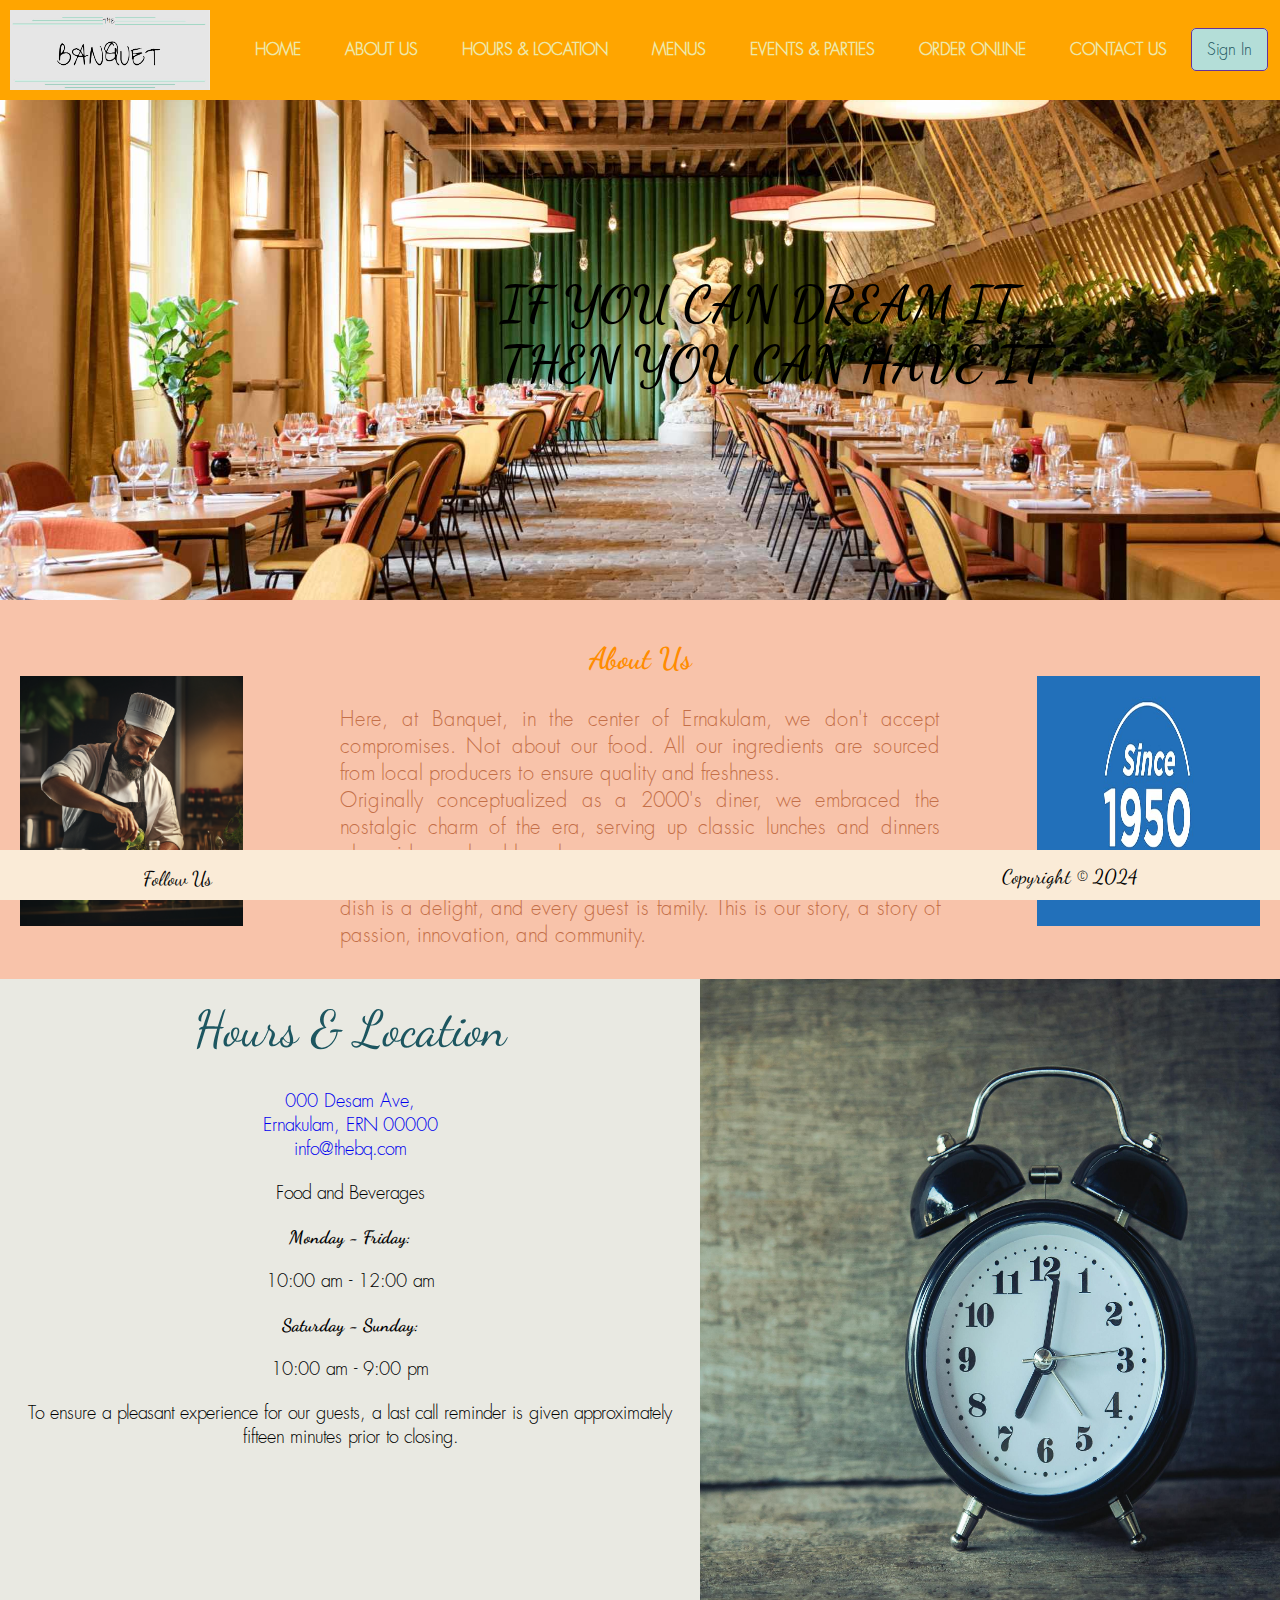
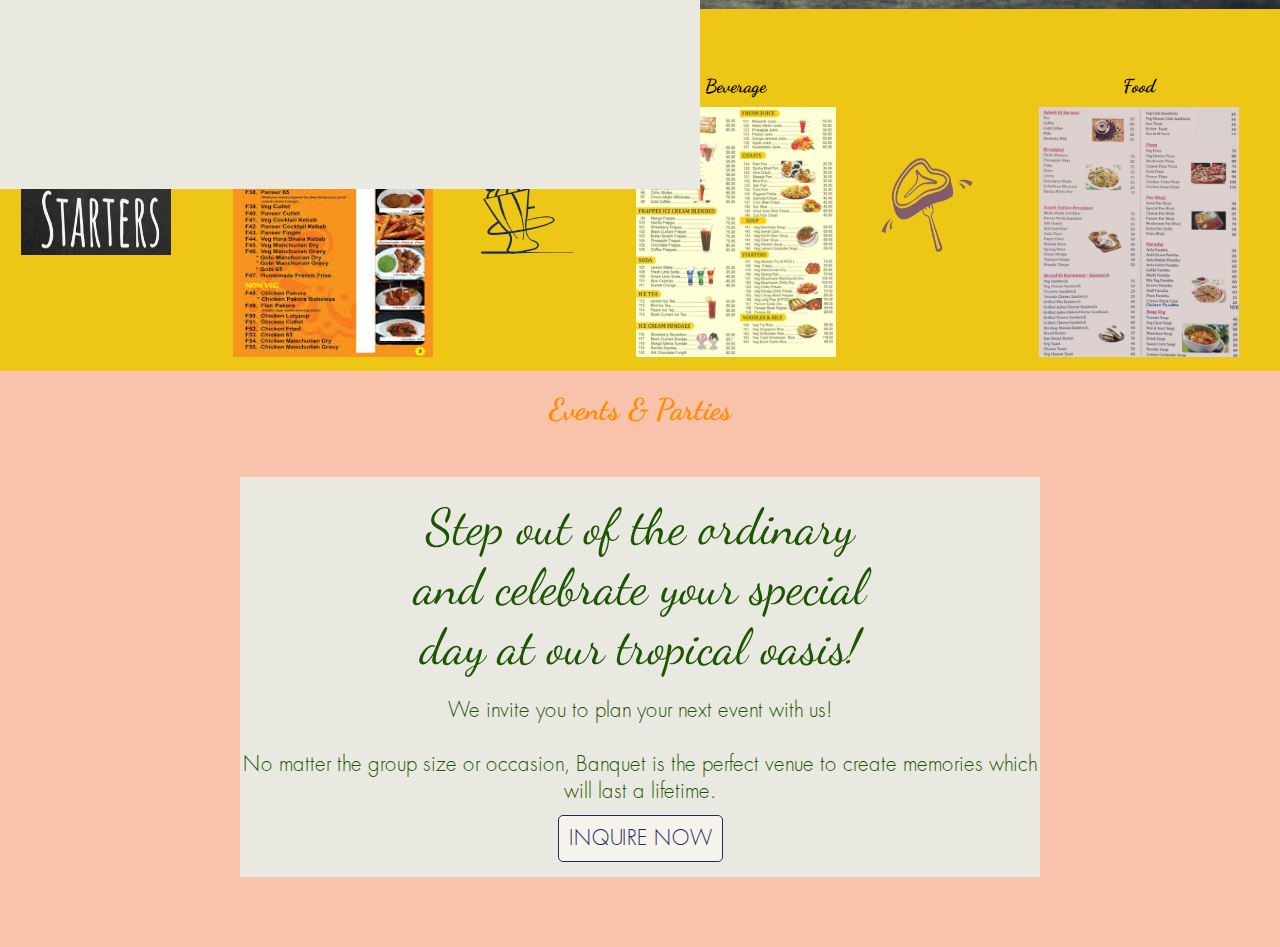
<file: index.html>
<!DOCTYPE html>
<html lang="en">
<head>
    <meta charset="UTF-8">
    <meta name="viewport" content="width=device-width, initial-scale=1.0">
    <link rel="stylesheet" href="./style.css">
    <link rel="preconnect" href="https://fonts.googleapis.com">
    <link rel="preconnect" href="https://fonts.gstatic.com" crossorigin>
    <link href="https://fonts.googleapis.com/css2?family=Dancing+Script&display=swap" rel="stylesheet">
    <!-- font-awesome -->
    <link rel="stylesheet" href="https://cdnjs.cloudflare.com/ajax/libs/font-awesome/6.5.1/css/all.min.css" integrity="sha512-DTOQO9RWCH3ppGqcWaEA1BIZOC6xxalwEsw9c2QQeAIftl+Vegovlnee1c9QX4TctnWMn13TZye+giMm8e2LwA==" crossorigin="anonymous" referrerpolicy="no-referrer" />
    <title>The Banquet</title>
</head>
<body>
    <div id="container">
        <header>
            <div class="heading">
                <img src="./images/main-logo.JPG" alt="banquet" width="200px" height="80px">     
                
                <ul>
                    <li class="linkitem"><a class="links" href="./index.html">HOME</a></li>
                    <li class="linkitem"><a class="links" href="#about">ABOUT US</a></li>
                    <li class="linkitem"><a class="links" href="#hours">HOURS & LOCATION</a></li>
                    <li class="linkitem"><a class="links" href="#menus">MENUS</a></li>
                    <li class="linkitem"><a class="links" href="./booking.html" target="_blank">EVENTS & PARTIES</a></li>
                    <li class="linkitem">
                        <a class="links" href="./online-order.html">ORDER ONLINE</a>
                    </li>
                    <li class="linkitem"><a class="links" href="#popup-contact" target="_blank">CONTACT US</a></li>
                    <a class="shop" href="#popup-login">Sign In</a>
                </ul>            
            </div>
            <h1 id="logo-slogan">IF YOU CAN DREAM IT, <br> THEN YOU CAN HAVE IT</h1>
        </header>
        <section id="about">
            <h2>About Us</h2>
            <div id="since">
            <img src="./images/chef.jpg" alt="">
                <p>
                    Here, at Banquet, in the center of Ernakulam, we don't accept compromises. Not about our food. All our ingredients are sourced from local producers to ensure quality and freshness. <br>
                                
                    Originally conceptualized as a 2000's diner, we embraced the nostalgic charm of the era, serving up classic lunches and dinners alongside weekend brunches. <br>
            
                    Join us at The Banquet, where every brunch is an experience, every dish is a delight, and every guest is family. This is our story, a story of passion, innovation, and community.
                </p>
                <img src="./images/since.jpg" alt="">
            </div>
        </section>
        <section id="hours">
            <div class="hour-container">
                <h2>Hours & Location</h2>
                <p>
                    <a href="#">000 Desam Ave, <br>
                        Ernakulam, ERN 00000 <br>
                    </a>
                    <a href="#">info@thebq.com</a>
                </p>
                <p>Food and Beverages</p>
                <p>
                    <strong>Monday - Friday: </strong>
                </p>
                <p>10:00 am - 12:00 am</p>
                <p>
                    <strong>Saturday - Sunday: </strong>
                </p>
                <p>10:00 am - 9:00 pm</p>
                <p>To ensure a pleasant experience for our guests, a last call reminder is given approximately <br> 
                    fifteen minutes prior to closing. </p>
            </div>
            <img src="./images/clock.jpg" alt="">
        </section>
        <section id="menus">
            <h2>Menus</h2>
            <div class="menu-list">
                <img src="./images/starters-img.jpg" alt="" width="150px" height="100px" class="menu-img">
                <ul>
                    <h3>Starters</h3>
                    <li class="linkitem">
                        <a href="./images/starters.jpg" target="_blank">
                            <img src="./images/starters.jpg" alt="" width="200" height="250px">
                        </a>
                    </li>
                </ul>
                <img src="./images/juice.png" alt="" width="100px" height="100px" class="menu-img">
                <ul>
                    <h3>Beverage</h3>
                    <li class="linkitem">
                        <a href="./images/deserts.jpg" target="_blank">
                            <img src="./images/deserts.jpg" alt="" width="200" height="250px">
                        </a>
                    </li>
                </ul>
                <img src="./images/chicken.png" alt="" width="100px" height="100px" class="menu-img">
                <ul>
                    <h3>Food</h3>
                    <li class="linkitem">
                        <a href="./images/eat.jpg" target="_blank">
                            <img src="./images/eat.jpg" alt="" width="200" height="250px">
                        </a>
                    </li>
                </ul>
            </div>
        </section>
        <section class="event">
            <h2>Events & Parties</h2>
            <div class="party-container">
                <h2>Step out of the ordinary <br> and celebrate your special <br> day at our tropical oasis!</h2>
                <p>We invite you to plan your next event with us! <br><br>

                No matter the group size or occasion, Banquet is the perfect venue to create memories which will last a lifetime. </p>

                <a href="./booking.html" target="_blank">INQUIRE NOW</a>
            </div>
        </section>

        <div id="popup-login" class="modal">
            <div class="content">
                <h1>
                    Login
                </h1>
                <input type="text" placeholder="Username">
                <input type="password" placeholder="Password">
                <a href="#" class="box-close">
                    x
                </a>
                <button type="submit">Login</button>
                <a href="#popup-register">Create Account</a>
            </div>
        </div>

        <div id="popup-register" class="modal">
            <div class="content">
                <h1>
                    Register
                </h1>
                <input type="text" placeholder="Username">
                <input type="password" placeholder="Password">
                <input type="password" placeholder="Confirm Password">
                <input type="email" placeholder="Email">
                <input type="text" placeholder="Phone Number">
                <a href="#" class="box-close">
                    x
                </a>
                <div class="register">
                    <button type="submit" class="button-register">Register</button>
                    <span>Already Registered! <a href="#popup-login">Sign In</a></span> 
                </div>
            </div>
        </div>

        <div id="popup-contact" class="modal">
            <div class="content contact">
                <h1>
                    Contact Us
                </h1>
                <input type="text" placeholder="Name">
                <input type="email" placeholder="Email">
                <textarea cols="60" rows="6" placeholder="Message"></textarea>
                <a href="#" class="box-close">
                    x
                </a>
                <button type="submit">Send</button>
            </div>
        </div>

    </div>
    <footer>
        <div class="footer-social">
            <div class="follow">
                <span>Follow Us</span>
            </div>
            <div class="social">
                <a href="https://www.instagram.com/"><i class="fa-brands fa-instagram fa-2x"></i></a>
            </div>
            <div class="social">
                <a href="https://www.facebook.com/"><i class="fa-brands fa-facebook fa-2x"></i></a>
            </div>
            <div class="social">
                <a href="https://www.whatsapp.com/"><i class="fa-brands fa-whatsapp fa-2x"></i></a>
            </div>
            <div class="footer-copyright">
                <p>Copyright &copy; 2024</p>
            </div>
        </div> 
                                             
    </footer>
</body>
</html>
</file>
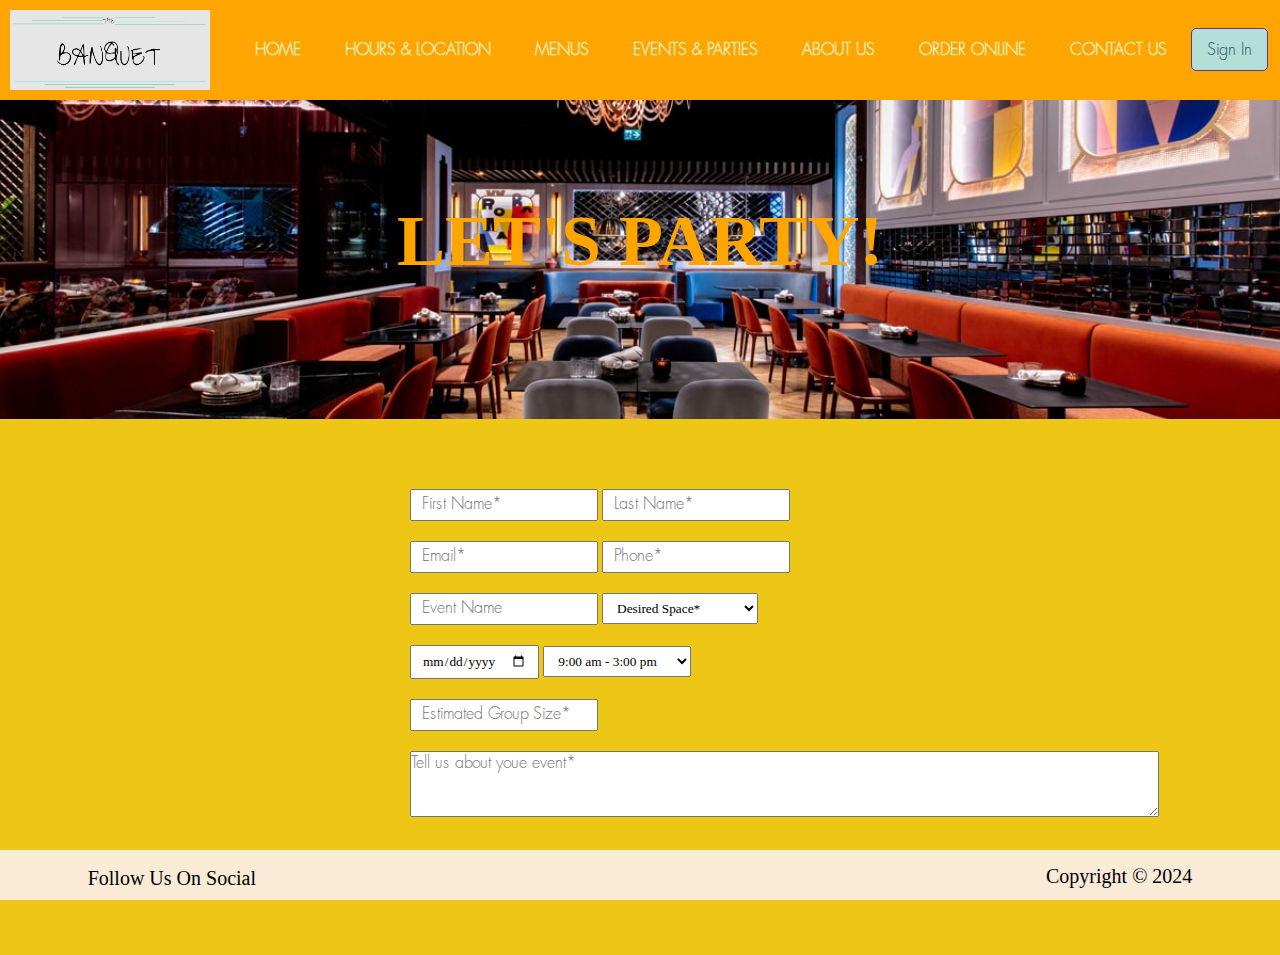
<file: booking.html>
<!DOCTYPE html>
<html lang="en">
<head>
    <meta charset="UTF-8">
    <meta name="viewport" content="width=device-width, initial-scale=1.0">
    <link rel="stylesheet" href="./style.css">
    <!-- font-awesome -->
    <link rel="stylesheet" href="https://cdnjs.cloudflare.com/ajax/libs/font-awesome/6.5.1/css/all.min.css" integrity="sha512-DTOQO9RWCH3ppGqcWaEA1BIZOC6xxalwEsw9c2QQeAIftl+Vegovlnee1c9QX4TctnWMn13TZye+giMm8e2LwA==" crossorigin="anonymous" referrerpolicy="no-referrer" />
    <title>Booking</title>
</head>
<body>
    <div class="booking">
        <header id="party">
            <div class="heading">
                <img src="./images/main-logo.JPG" alt="banquet" width="200px" height="80px">   
                <ul>
                    <li class="linkitem"><a class="links" href="./index.html">HOME</a></li>
                    <li class="linkitem"><a class="links" href="./index.html">HOURS & LOCATION</a></li>
                    <li class="linkitem"><a class="links" href="./index.html">MENUS</a></li>
                    <li class="linkitem"><a class="links" href="./booking.html" target="_blank">EVENTS & PARTIES</a></li>
                    <li class="linkitem"><a class="links" href="./index.html">ABOUT US</a></li>
                    <li class="linkitem"><a class="links" href="./online-order.html">ORDER ONLINE</a></li>
                    <li class="linkitem"><a class="links" href="#popup-contact" target="_blank">CONTACT US</a></li>
                    <a class="shop" href="#popup-login">Sign In</a>
                </ul>            
            </div>
            <h1>LET'S PARTY!</h1>
            <div class="form-container">
                <form>
                    <div class="form-group">
                        <input type="text" placeholder="First Name*">
                        <input type="text" placeholder="Last Name*">
                    </div>
                    <div class="form-group">
                        <input type="email" placeholder="Email*">
                        <input type="text" placeholder="Phone*">
                    </div>
                    <div class="form-group">
                        <input type="text" placeholder="Event Name">
                        <select> 
                            <option value="" disabled selected>Desired Space*</option>
                            <option>Full Indoor Buyout</option> 
                            <option>Small Indoor Section</option> 
                            <option>Large Indoor Section</option> 
                        </select>
                    </div>
                    <div class="form-group">
                        <input type="date" placeholder="Desired Date*">
                        <select> 
                            <optio value="" disabled selected>Time*</option>
                            <option>9:00 am - 3:00 pm</option> 
                            <option>11:00 am - 4:00 pm</option> 
                            <option>12:00 pm - 4:00 pm</option> 
                            <option>5:00 pm - 9:00 pm</option>
                        </select>
                    </div>
                    <div class="form-group">
                        <input type="text" placeholder="Estimated Group Size*">
                    </div>
                    <div class="form-group">
                        <textarea cols="100" rows="4" placeholder="Tell us about youe event*"></textarea>
                    </div>
                    <div class="inquire">
                        <button type="submit">Send Request</button>
                    </div>
                </form>  
            </div>
        </header>

        
        <div id="popup-login" class="modal">
            <div class="content">
                <h1>
                    Login
                </h1>
                <input type="text" placeholder="Username">
                <input type="password" placeholder="Password">
                <a href="#" class="box-close">
                    x
                </a>
                <button type="submit">Login</button>
                <a href="#popup-register">Create Account</a>
            </div>
        </div>

        <div id="popup-register" class="modal">
            <div class="content">
                <h1>
                    Register
                </h1>
                <input type="text" placeholder="Username">
                <input type="password" placeholder="Password">
                <input type="password" placeholder="Confirm Password">
                <input type="email" placeholder="Email">
                <input type="text" placeholder="Phone Number">
                <a href="#" class="box-close">
                    x
                </a>
                <div class="register">
                    <button type="submit" class="button-register">Register</button>
                    <span>Already Registered! <a href="#popup-login">Sign In</a></span> 
                </div>
            </div>
        </div>

        <div id="popup-contact" class="modal">
            <div class="content contact">
                <h1>
                    Contact Us
                </h1>
                <input type="text" placeholder="Name">
                <input type="email" placeholder="Email">
                <textarea cols="60" rows="6" placeholder="Message"></textarea>
                <a href="#" class="box-close">
                    x
                </a>
                <button type="submit">Send</button>
            </div>
        </div>
    </div>
    <footer>
        <div class="footer-social">
            <div class="follow">
                <span>Follow Us On Social</span>
            </div>
            <div class="social">
                <a href="https://www.instagram.com/"><i class="fa-brands fa-instagram fa-2x"></i></a>
            </div>
            <div class="social">
                <a href="https://www.facebook.com/"><i class="fa-brands fa-facebook fa-2x"></i></a>
            </div>
            <div class="social">
                <a href="https://www.whatsapp.com/"><i class="fa-brands fa-whatsapp fa-2x"></i></a>
            </div>
            <div class="footer-copyright">
                <p>Copyright &copy; 2024</p>
            </div>
        </div> 
                                             
    </footer>
</body>
</html>
</file>
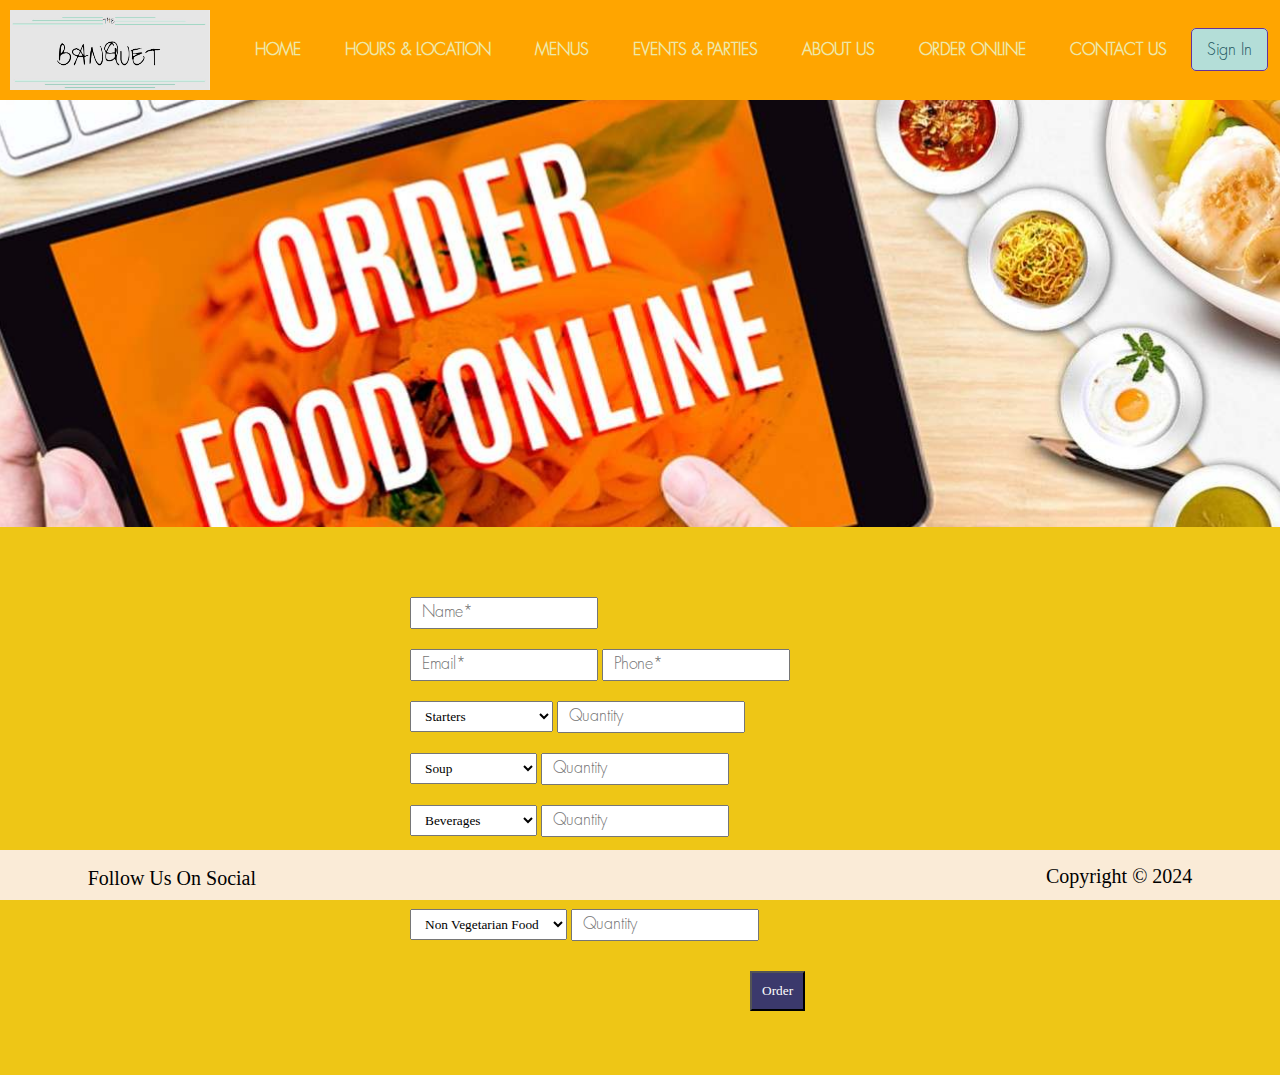
<file: online-order.html>
<!DOCTYPE html>
<html lang="en">
<head>
    <meta charset="UTF-8">
    <meta name="viewport" content="width=device-width, initial-scale=1.0">
    <link rel="stylesheet" href="./style.css">
    <!-- font-awesome -->
    <link rel="stylesheet" href="https://cdnjs.cloudflare.com/ajax/libs/font-awesome/6.5.1/css/all.min.css" integrity="sha512-DTOQO9RWCH3ppGqcWaEA1BIZOC6xxalwEsw9c2QQeAIftl+Vegovlnee1c9QX4TctnWMn13TZye+giMm8e2LwA==" crossorigin="anonymous" referrerpolicy="no-referrer" />
    <title>Online Order</title>
</head>
<body>
    <div class="booking">
        <header id="order">
            <div class="heading">
                <img src="./images/main-logo.JPG" alt="banquet" width="200px" height="80px">  
                <ul>
                    <li class="linkitem"><a class="links" href="./index.html">HOME</a></li>
                    <li class="linkitem"><a class="links" href="./index.html">HOURS & LOCATION</a></li>
                    <li class="linkitem"><a class="links" href="./index.html">MENUS</a></li>
                    <li class="linkitem"><a class="links" href="./booking.html" target="_blank">EVENTS & PARTIES</a></li>
                    <li class="linkitem"><a class="links" href="./index.html">ABOUT US</a></li>
                    <li class="linkitem"><a class="links" href="./order-online.html">ORDER ONLINE</a></li>
                    <li class="linkitem"><a class="links" href="#popup-contact" target="_blank">CONTACT US</a></li>
                    <a class="shop" href="#popup-login">Sign In</a>
                </ul>            
            </div>
            <h1>ORDER ONLINE</h1>
            <div class="order-container">
                <form>
                    <div class="form-group">
                        <input type="text" placeholder="Name*">
                    </div>
                    <div class="form-group">
                        <input type="email" placeholder="Email*">
                        <input type="text" placeholder="Phone*">
                    </div>
                    <div class="form-group">
                        <select> 
                            <option value="" disabled selected>Starters</option>
                            <option> Chilli Paneer</option> 
                            <option>Paneer Pakoda</option> 
                            <option>Paneer Sandwich</option> 
                            <option>Paneer Cutlet</option>
                            <option>Kozhuva Fry</option>
                            <option>Chicken 65</option>
                            <option>Gobi 65</option>
                            <option>French Fries</option>
                            <option>Beef Cutlet</option>
                            <option>Chicken Sandwich</option>
                        </select>
                        <input type="text" placeholder="Quantity">
                    </div>
                    <div class="form-group">
                        <select> 
                            <option value="" disabled selected>Soup</option>
                            <option>Sweet Corn</option> 
                            <option>Hot n Sour</option> 
                            <option>Creame Soup</option> 
                            <option>Aviyal Soup</option>
                            <option>Maggi Soup</option>
                            <option>Schezwan Soup</option>
                            <option>Chicken Soup</option>
                        </select>
                        <input type="text" placeholder="Quantity">
                    </div>
                    <div class="form-group">
                        <select> 
                            <option value="" disabled selected>Beverages</option>
                            <option>Coca Cola</option> 
                            <option>Pepsi</option> 
                            <option>Thums Up</option> 
                            <option>Sprite</option>
                            <option>Mountain Dew</option>
                            <option>Kulikki Sarbath</option>
                            <option>Avil Boost</option>
                            <option>Cold Boost</option>
                            <option>Coconut juice</option>
                            <option>Sharjah Shake</option>
                        </select>
                        <input type="text" placeholder="Quantity">
                    </div>
                    <div class="form-group">
                        <select> 
                            <option value="" disabled selected>Vegetarian Food</option>
                            <option>Masala Dosa</option> 
                            <option>Ghee Roast</option> 
                            <option>Puttu</option> 
                            <option>Idiyappam</option>
                            <option>Vada</option>
                            <option>Oothappam</option>
                            <option>Idilly</option>
                            <option>Chappathi</option>
                            <option>Porotta</option>
                        </select>
                        <input type="text" placeholder="Quantity">
                    </div>
                    <div class="form-group">
                        <select> 
                            <option value="" disabled selected>Non Vegetarian Food</option>
                            <option>Al-Faham</option> 
                            <option>Kuzhi Mandhi</option> 
                            <option>Jellikettu Mandhi</option> 
                            <option>Chicken Chettinad</option>
                            <option>Beef Olathiyath</option>
                            <option>Fish</option>
                            <option>Kaada Fry</option>
                        </select>
                        <input type="text" placeholder="Quantity">
                    </div>
                </form>
                <div class="inquire">
                    <button type="submit">Order</button>
                </div>
            </div>
        </header>
        
        <div id="popup-login" class="modal">
            <div class="content">
                <h1>
                    Login
                </h1>
                <input type="text" placeholder="Username">
                <input type="password" placeholder="Password">
                <a href="#" class="box-close">
                    x
                </a>
                <button type="submit">Login</button>
                <a href="#popup-register">Create Account</a>
            </div>
        </div>

        <div id="popup-register" class="modal">
            <div class="content">
                <h1>
                    Register
                </h1>
                <input type="text" placeholder="Username">
                <input type="password" placeholder="Password">
                <input type="password" placeholder="Confirm Password">
                <input type="email" placeholder="Email">
                <input type="text" placeholder="Phone Number">
                <a href="#" class="box-close">
                    x
                </a>
                <div class="register">
                    <button type="submit" class="button-register">Register</button>
                    <span>Already Registered! <a href="#popup-login">Sign In</a></span> 
                </div>
            </div>
        </div>

        <div id="popup-contact" class="modal">
            <div class="content contact">
                <h1>
                    Contact Us
                </h1>
                <input type="text" placeholder="Name">
                <input type="email" placeholder="Email">
                <textarea cols="60" rows="6" placeholder="Message"></textarea>
                <a href="#" class="box-close">
                    x
                </a>
                <button type="submit">Send</button>
            </div>
        </div>
    </div>
    <footer>
        <div class="footer-social">
            <div class="follow">
                <span>Follow Us On Social</span>
            </div>
            <div class="social">
                <a href="https://www.instagram.com/"><i class="fa-brands fa-instagram fa-2x"></i></a>
            </div>
            <div class="social">
                <a href="https://www.facebook.com/"><i class="fa-brands fa-facebook fa-2x"></i></a>
            </div>
            <div class="social">
                <a href="https://www.whatsapp.com/"><i class="fa-brands fa-whatsapp fa-2x"></i></a>
            </div>
            <div class="footer-copyright">
                <p>Copyright &copy; 2024</p>
            </div>
        </div> 
                                             
    </footer>
</body>
</html>
</file>
<file: style.css>
*{
    padding: 0px;
    margin: 0px;
    box-sizing: border-box;
    font-family: 'Dancing Script', cursive;
}

html{
    scroll-behavior: smooth;
}

body { 
    margin: 0; 
    font-family: Roboto, "Helvetica Neue", sans-serif;  
    min-height: 100%;
}

@font-face {
    font-family: 'FuturaLT-Light';
    src: url('./font/FuturaLT-Light.woff') format('woff');
}

#container{
    width: 100%;
    height: 100vh;
    
}

#since{
    display: flex;
}

#logo-slogan{
    padding-top: 274px;
    padding-left: 500px;
    font-size: 50px;
    animation: blink 4s infinite ease;
}

@keyframes blink{
    10% {
        color: white;
    }

    25%{
        color: antiquewhite;
    }
    50%{
        color: aqua;
    }
    75%{
        color: red;
    }
    100%{
        color:cornflowerblue;
    }
}

.booking{
    width: 100%;
    height: 100vh;
}

#party{
    width: 100%;
    height: 500px;
    background-image: url('./images/party.jpg');
    background-repeat: no-repeat;
    background-size: cover;
    background-position:center;
}

#order{
    width: 100%;
    height: 800px;
    background-image: url('./images/online-food-ordering.jpg');
    background-repeat: no-repeat;
    background-size: cover;
    background-position:center;
}

.order-container{
    background-color: #EEC616;
    margin: 490px 0px 0px 0px;
    padding: 50px 0px 0px 400px;
}

.event h2{
    text-align: center;
    color:darkorange;
    
}

.order-container button{
    padding: 10px 10px;
    background-color: #3B396C;
    color: #fff;
}

.order-container button:hover{
    background-color: rgb(41, 39, 75);
}

#party h1{
    text-align: center;
    color: orange;
    font-size: 4.5rem;
    padding: 200px 0px 0px 0px;
}

.form-container{
    background-color: #EEC616;
    margin: 136px 0px 0px 0px;
    padding: 50px 0px 0px 400px;
}

.form-group{
    margin: 20px 10px;
}

input, select{
    padding: 6px 10px;
}

.form-container button{
    padding: 10px 10px;
    background-color: #3B396C;
    color: #fff;
}

.form-container button:hover{
    background-color: rgb(41, 39, 75);
}

.inquire{
    padding: 10px 0px 64px 350px;
}

.heading{
    background-color: orange;
    width: 100%;
    height: 100px;
    display: flex;
    justify-content: space-between;
    align-items: center;
    position: fixed;
    z-index: 1;
}

.hour-container{
    height: 90%;
    max-width: 700px;
    width: 90%;
    background-color: #e9e9e2;
    position: absolute;
    z-index: 0;
}


.heading img{
    margin: 20px 10px;
}

.linkitem{
    display: inline-block; 
    list-style: none; 
    margin: 10px 20px;
}

.links{
    text-decoration: none;
    font-weight: bold;
    color: palegoldenrod;
    font-family: 'FuturaLT-Light';
}

.links:hover{
    color:rebeccapurple;
}

.shop{
   background-color: rgb(180, 222, 216); 
   color: rgb(29, 86, 96);
   padding: 10px 15px;
   border-radius: 5px;
   margin: 0px 12px 0px 0px;
   border: 1px solid rebeccapurple;
   font-family: 'FuturaLT-Light';
   text-decoration: none;
}

.shop:hover{
    background-color: rebeccapurple;
    color: orange;
}

header{
    height: 600px;
    background-image: url('./images/restaurant-bg.jpg');
    background-repeat: no-repeat;
    background-size: cover;
    background-position:center;
    /* background-attachment: fixed;  */
}

#about{
    color: rgb(196, 111, 72);
    font-size:20px;
    padding: 20px;
    background-color: rgb(248, 195, 170);
    text-align: center;
}

#about img{
    width: 18%;
    max-width: 100%;
    height: 250px;
    float: right;
    margin-top: -20px;
}

#about p{
    padding: 10px;
    width: 50%;
    text-align: justify;
    font-family: 'FuturaLT-Light';
    margin: 0 auto;
}

#about h2{
    text-align: center;
    color:darkorange;
    padding: 20px 0px;
}

.event{
    color: rgb(200, 148, 51);
    font-size:20px;
    padding: 20px;
    background-color: rgb(248, 195, 170);
    text-align: center;
    margin: -620px 0px;
}


#menus{
    background-color: #EEC616;
    margin: 620px 0px;
}

#menus h2{
    text-align: center;
    color: #1D5600;
    padding: 20px 0px;
    font-size: 30px;
}

.menu-list{
    display: flex;
    justify-content: space-evenly;
}

.menu-list h3{
    text-align: center;
}

#hours{
    background-color: #EEC616;
}

#hours img{
    height: 630px;
    width: 64%;
    background-image: url('./images/time.jpg');
    background-repeat: no-repeat;
    background-size: cover;
    background-position:center;
    display: block;
    float: right;
}

.hour-container h2{
    font: 'Dancing Script';
    font-weight: 400;
    color: #1d5660;
    text-align: center;
    padding: 20px 0px;
    font-size: 50px;
}

.hour-container p {
    padding: 10px 0px;
    text-align: center;
    font-size: 18px;
    font-family: 'FuturaLT-Light';
}

.hour-container a{
    text-decoration: none;
    font-family: 'FuturaLT-Light';
}

.menu-img{
    margin: 80px 20px 0px 0px;
}

.party-container{
    margin: 50px auto;
    max-width: 800px;
    min-height: 400px;
    background-color: #e9e9e2;
}

.party-container h2{
    padding: 20px 0px;
    color: #1D5600;
    font-size: 50px;
    font-weight: 100;
    font-family: 'Dancing Script';
}

.party-container p{
    text-align: center;
    color: #1D5600;
    padding-bottom: 20px;
    font-family: 'FuturaLT-Light';
}

.party-container a{
    background-color: #f5f3ec;
    padding: 10px 10px;
    cursor: pointer;
    border-radius: 5px;
    border: 1px solid #1C2C59;
    color: #1C2C59;
    text-decoration: none;
    font-family: 'FuturaLT-Light';
}

.party-container a:hover{
    background-color: #EEC616;
}

.content p {
    font-size: 17px;
    align-items: center;
}

.modal {
    align-items: center;
    display: flex;
    justify-content: center;
    position: fixed;
    top: 40px;
    bottom: 0;
    left: 0;
    right: 0;
    background: rgba(254, 126, 126, 0.7);
    transition: all 0.4s;
    visibility: hidden;
    opacity: 0;
    height: 100vh;
}

.content {
    position: absolute;
    background: white;
    max-width: 500px;
    padding: 1em 2em;
    border-radius: 4px;
    max-height: 540px;
    margin-bottom: 28px;
}

.contact{
    max-width: 600px;
}

.content textarea{
    margin: 20px 80px;
    font-family: 'FuturaLT-Light';
    font-size: 16px;
}

.modal:target {
    visibility: visible;
    opacity: 1;
}

.box-close {
    position: absolute;
    top: 15px;
    right: 15px;
    color: #918f8f;
    text-decoration: none;
    font-size: 30px;
    font-family: 'Times New Roman', Times, serif;
    padding: 2px 8px;
}

.content h1{
    text-align: center;
}

.content input{
   margin: 20px 80px;
   padding: 10px 50px 10px 0px;
   font-family: 'FuturaLT-Light';
   text-indent: 5px;
}

.content button{
    margin: 20px 80px;
    padding: 10px 20px;
    color: #3B396C;
    background-color: #EEC616;
    font-size: 20px;
    font-family: 'FuturaLT-Light';
}

.content .button-register{
    margin: 20px 68px;
}

.content button:hover{
    background-color: #3B396C;
    color: #EEC616;
    cursor: pointer;
}

::placeholder {
    font-family: 'FuturaLT-Light';
    font-size: 16px;
    padding: 0px;
  }

.register{
    display: flex;
    text-wrap: nowrap;
    align-items: center;
    justify-content: end;
}

.register span{
    font-family: 'FuturaLT-Light';
}

.content a{
    font-family: 'FuturaLT-Light';
    text-decoration: none;
}


.content a:hover{
    color: red;
}

#dropdown-products {
    display: none;
  }
  
.linkitem #dropdown-products {
display: block;
list-style: none;
background: #fff;
position: absolute;
top:60px;
padding: 20px 40px;
}

#dropdown-products li a{
    padding-right: 10px;
}

footer{
    background-color: antiquewhite;
    width: 100%;
    height: 50px;
    position: fixed;
    bottom: 0;
    left:0;
}

.footer-social{
    display: flex;
    justify-content: center;
}

.social{
    width: 50px;
    height: 50px;
    border-radius: 50%; 
    padding: 10px 20px;
    display: flex;
    align-items: center;
    justify-content: center;
}

.social:hover{
    background-image: linear-gradient(to top left, rgb(255, 106, 0), yellow);
}

.social i{
    font-size: 2rem;
    color: black;
}

.social:hover i{
    color: white;
}

.follow{
    padding: 15px 20px;
    font-family: 'FuturaLT-Light';
    font-size: 20px;
}

.footer-copyright{
    padding: 15px 20px;
    font-family: 'FuturaLT-Light';
    margin-left: 600px;
    font-size: 20px;
}
</file>
